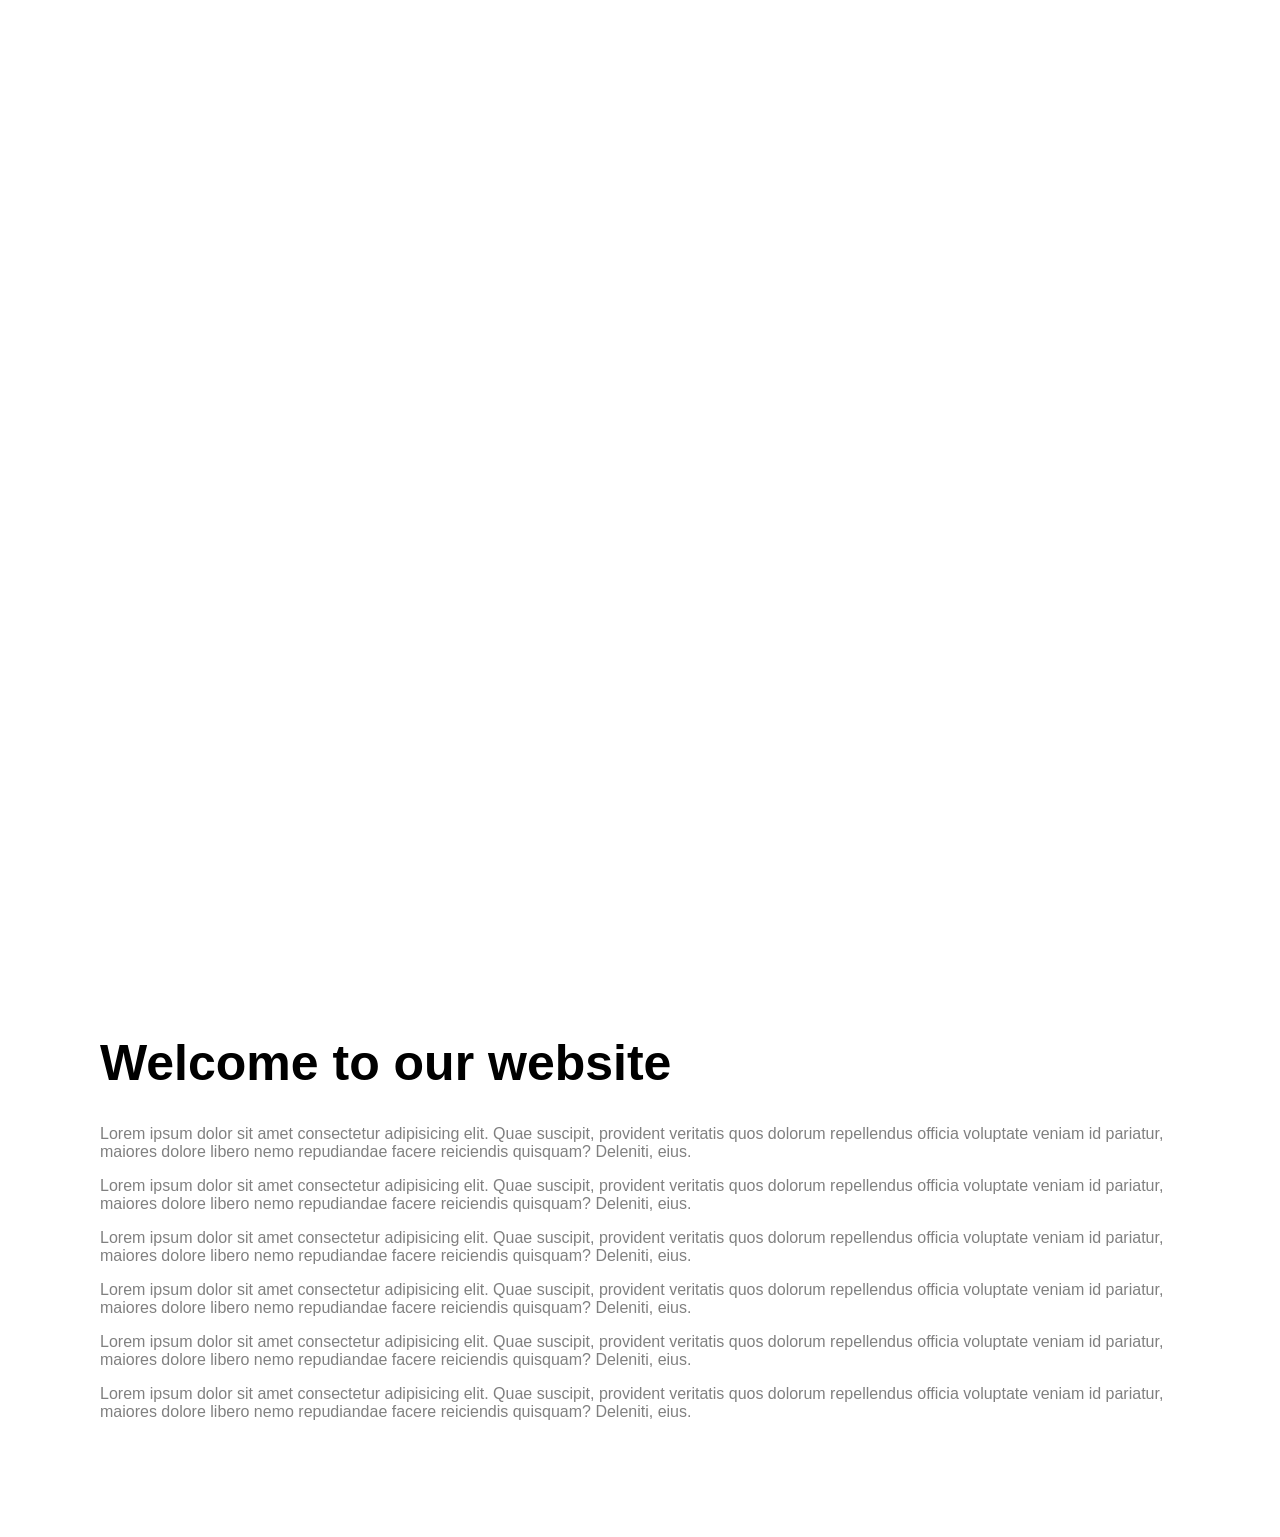
<file: Background Image Scroll Effect/index.html>
<!DOCTYPE html>
<html lang="en">
  <head>
    <meta charset="UTF-8" />
    <meta http-equiv="X-UA-Compatible" content="IE=edge" />
    <meta name="viewport" content="width=device-width, initial-scale=1.0" />
    <title>Background Image Scroll Effect</title>
    <link rel="stylesheet" href="style.css" />
  </head>
  <body>
    <div class="bg-image" id="bg-image"></div>
    <div class="container">
      <h1>Welcome to our website</h1>
      <p>
        Lorem ipsum dolor sit amet consectetur adipisicing elit. Quae suscipit,
        provident veritatis quos dolorum repellendus officia voluptate veniam id
        pariatur, maiores dolore libero nemo repudiandae facere reiciendis
        quisquam? Deleniti, eius.
      </p>
      <p>
        Lorem ipsum dolor sit amet consectetur adipisicing elit. Quae suscipit,
        provident veritatis quos dolorum repellendus officia voluptate veniam id
        pariatur, maiores dolore libero nemo repudiandae facere reiciendis
        quisquam? Deleniti, eius.
      </p>
      <p>
        Lorem ipsum dolor sit amet consectetur adipisicing elit. Quae suscipit,
        provident veritatis quos dolorum repellendus officia voluptate veniam id
        pariatur, maiores dolore libero nemo repudiandae facere reiciendis
        quisquam? Deleniti, eius.
      </p>
      <p>
        Lorem ipsum dolor sit amet consectetur adipisicing elit. Quae suscipit,
        provident veritatis quos dolorum repellendus officia voluptate veniam id
        pariatur, maiores dolore libero nemo repudiandae facere reiciendis
        quisquam? Deleniti, eius.
      </p>
      <p>
        Lorem ipsum dolor sit amet consectetur adipisicing elit. Quae suscipit,
        provident veritatis quos dolorum repellendus officia voluptate veniam id
        pariatur, maiores dolore libero nemo repudiandae facere reiciendis
        quisquam? Deleniti, eius.
      </p>
      <p>
        Lorem ipsum dolor sit amet consectetur adipisicing elit. Quae suscipit,
        provident veritatis quos dolorum repellendus officia voluptate veniam id
        pariatur, maiores dolore libero nemo repudiandae facere reiciendis
        quisquam? Deleniti, eius.
      </p>
    </div>
    <script src="index.js"></script>
  </body>
</html>
</file>
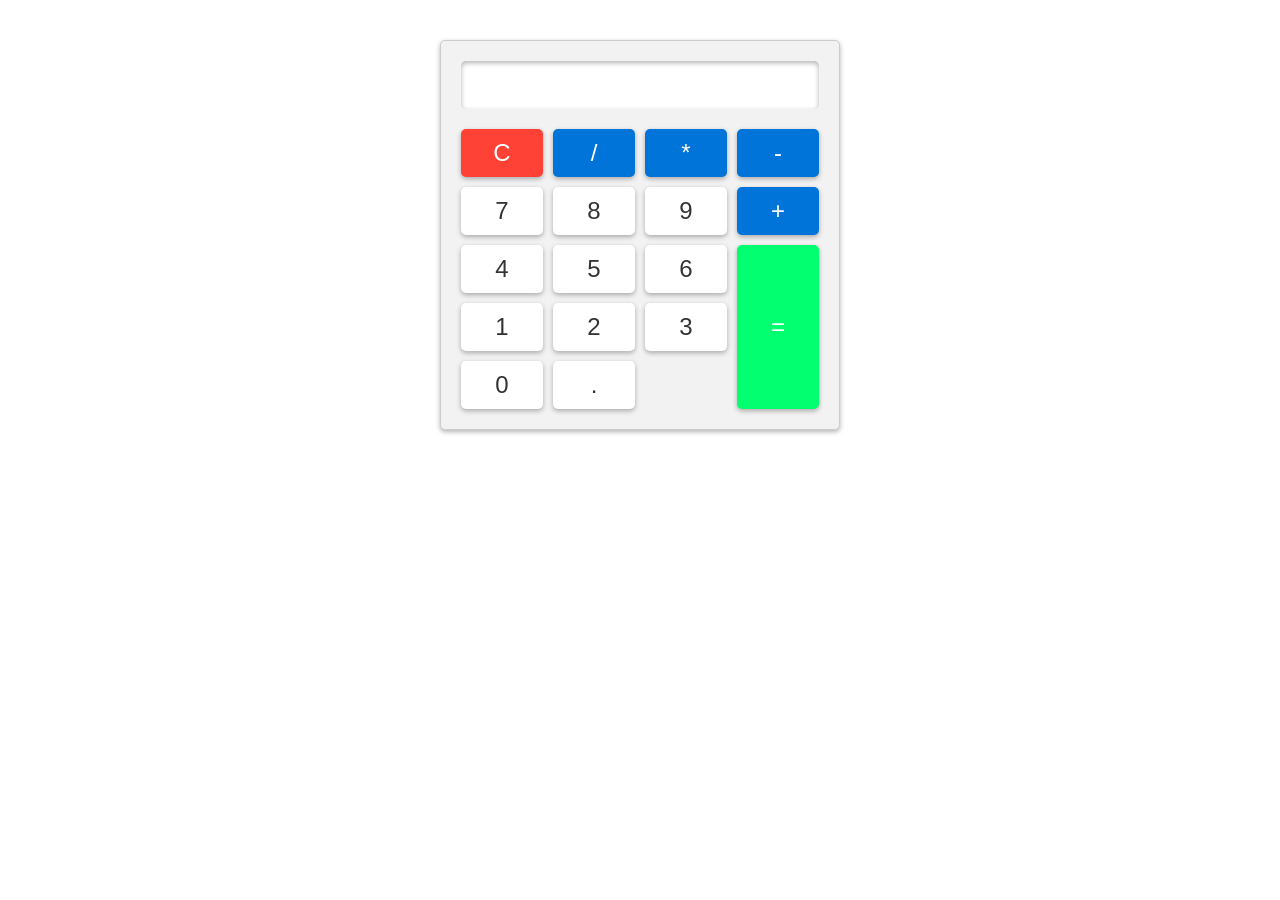
<file: Basic Calculator/index.html>
<!DOCTYPE html>
<html lang="en">
<head>
    <meta charset="UTF-8">
    <meta http-equiv="X-UA-Compatible" content="IE=edge">
    <meta name="viewport" content="width=device-width, initial-scale=1.0">
    <title>Basic Calculator</title>
    <link rel="stylesheet" href="style.css">
</head>
<body>
    <div class="calculator">
        <input type="text" id="result" readonly>
        <div class="buttons">
            <button class="clear">C</button>
            <button class="operator">/</button>
            <button class="operator">*</button>
            <button class="operator">-</button>
            <button class="number">7</button>
            <button class="number">8</button>
            <button class="number">9</button>
            <button class="operator">+</button>
            <button class="number">4</button>
            <button class="number">5</button>
            <button class="number">6</button>
            <button class="equals">=</button>
            <button class="number">1</button>
            <button class="number">2</button>
            <button class="number">3</button>
            <button class="number">0</button>
            <button class="decimal">.</button>
        </div>
    </div>
    <script src="index.js"></script>
</body>
</html>
</file>
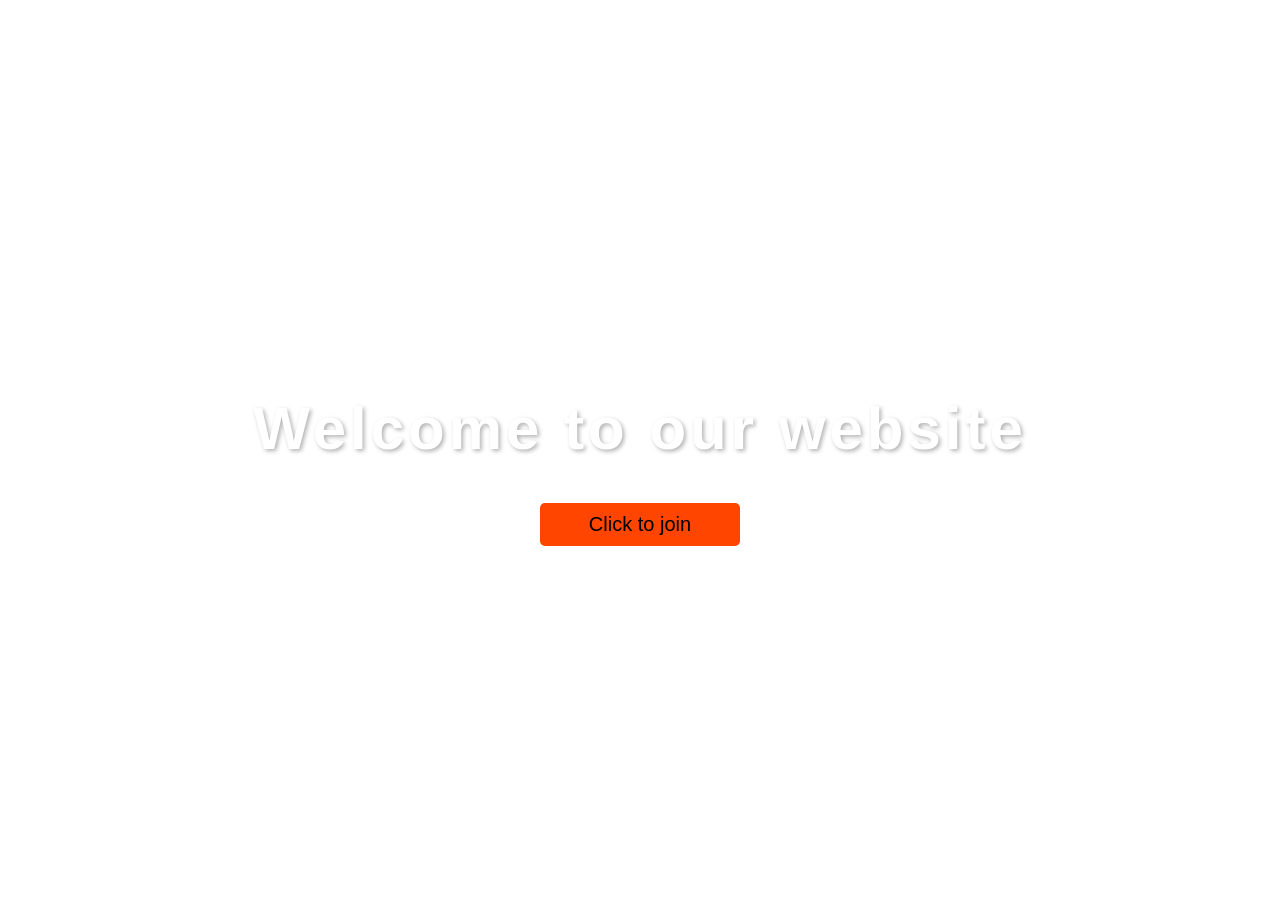
<file: Blurred Background Popup/index.html>
<!DOCTYPE html>
<html lang="en">
  <head>
    <meta charset="UTF-8" />
    <meta http-equiv="X-UA-Compatible" content="IE=edge" />
    <meta name="viewport" content="width=device-width, initial-scale=1.0" />
    <title>Blurred Background Popup</title>
    <link
      rel="stylesheet"
      href="https://cdnjs.cloudflare.com/ajax/libs/font-awesome/6.0.0-beta3/css/all.min.css"
      integrity="sha512-Fo3rlrZj/k7ujTnHg4CGR2D7kSs0v4LLanw2qksYuRlEzO+tcaEPQogQ0KaoGN26/zrn20ImR1DfuLWnOo7aBA=="
      crossorigin="anonymous"
      referrerpolicy="no-referrer"
    />
    <link rel="stylesheet" href="style.css" />
  </head>
  <body>
    <div class="container">
      <h1>Welcome to our website</h1>
      <button class="btn">Click to join</button>
    </div>
    <div class="popup-container active">
      <h4>20% OFF Offer</h4>
      <label for="email">Your Email</label>
      <input
        type="email"
        name="email"
        class="input"
        placeholder="Enter Your Email"
      />
      <button class="popup-btn">Join</button>
      <div class="close-icon">
        <i class="fas fa-times fa-2x"></i>
      </div>
    </div>
    <script src="index.js"></script>
  </body>
</html>
</file>
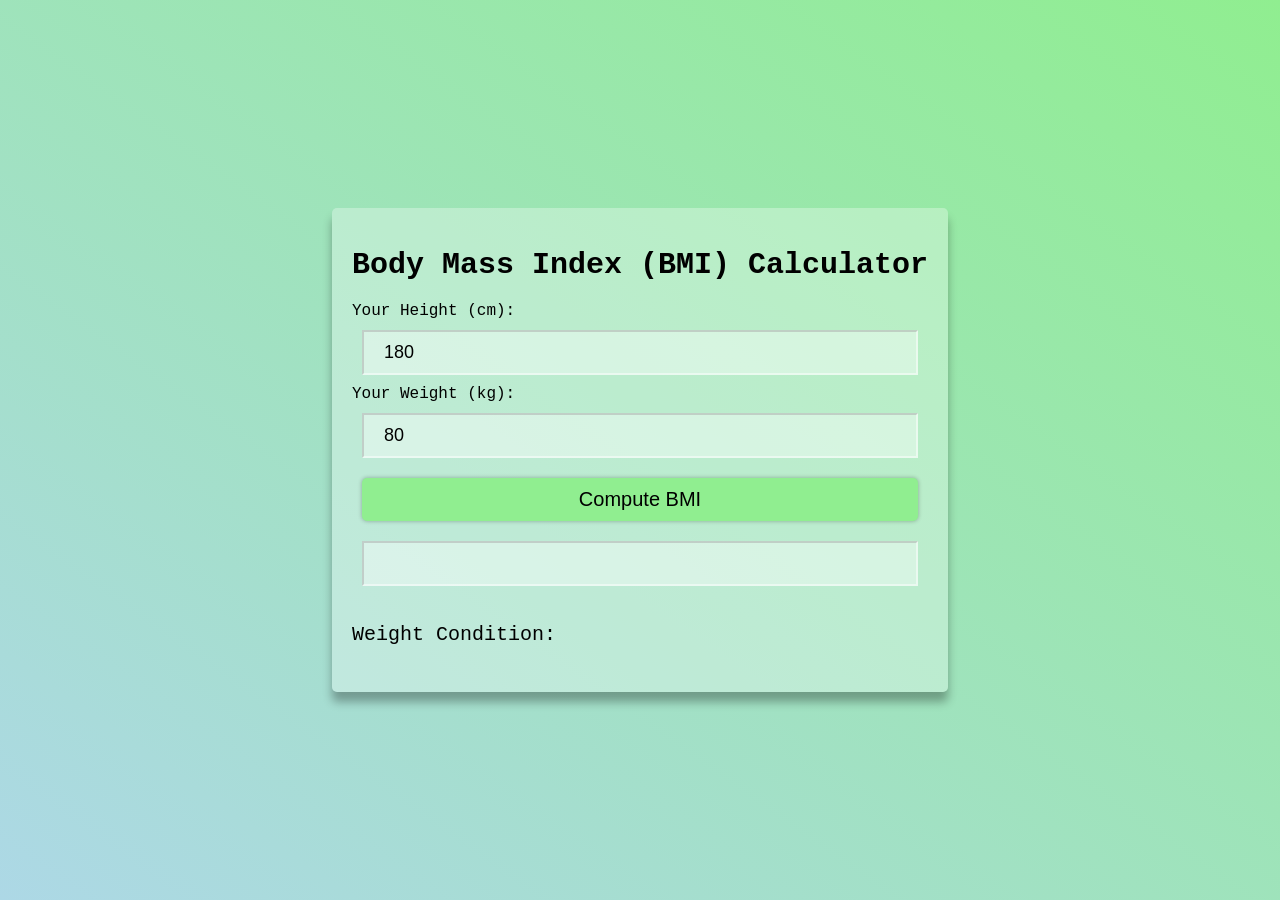
<file: BMI Calculator/index.html>
<!DOCTYPE html>
<html lang="en">
<head>
    <meta charset="UTF-8">
    <meta http-equiv="X-UA-Compatible" content="IE=edge">
    <meta name="viewport" content="width=device-width, initial-scale=1.0">
    <title>BMI Calculator</title>
    <link rel="stylesheet" href="style.css">
</head>
<body>
    <div class="container">
        <h1 class="heading">Body Mass Index (BMI) Calculator</h1>
        Your Height (cm):
        <input type="number" class="input" id="height" value="180" placeholder="Enter your height in cm">
        Your Weight (kg):
        <input type="number" class="input" id="weight" value="80" placeholder="Enter your weight in kg">
        <button class="btn" id="btn">Compute BMI</button>
        <input disabled type="text" class="input" id="bmi-result">
        <h4 class="info-text">Weight Condition: <span id="weight-condition"></span></h4>
    </div>
    <script src="index.js"></script>
</body>
</html>
</file>
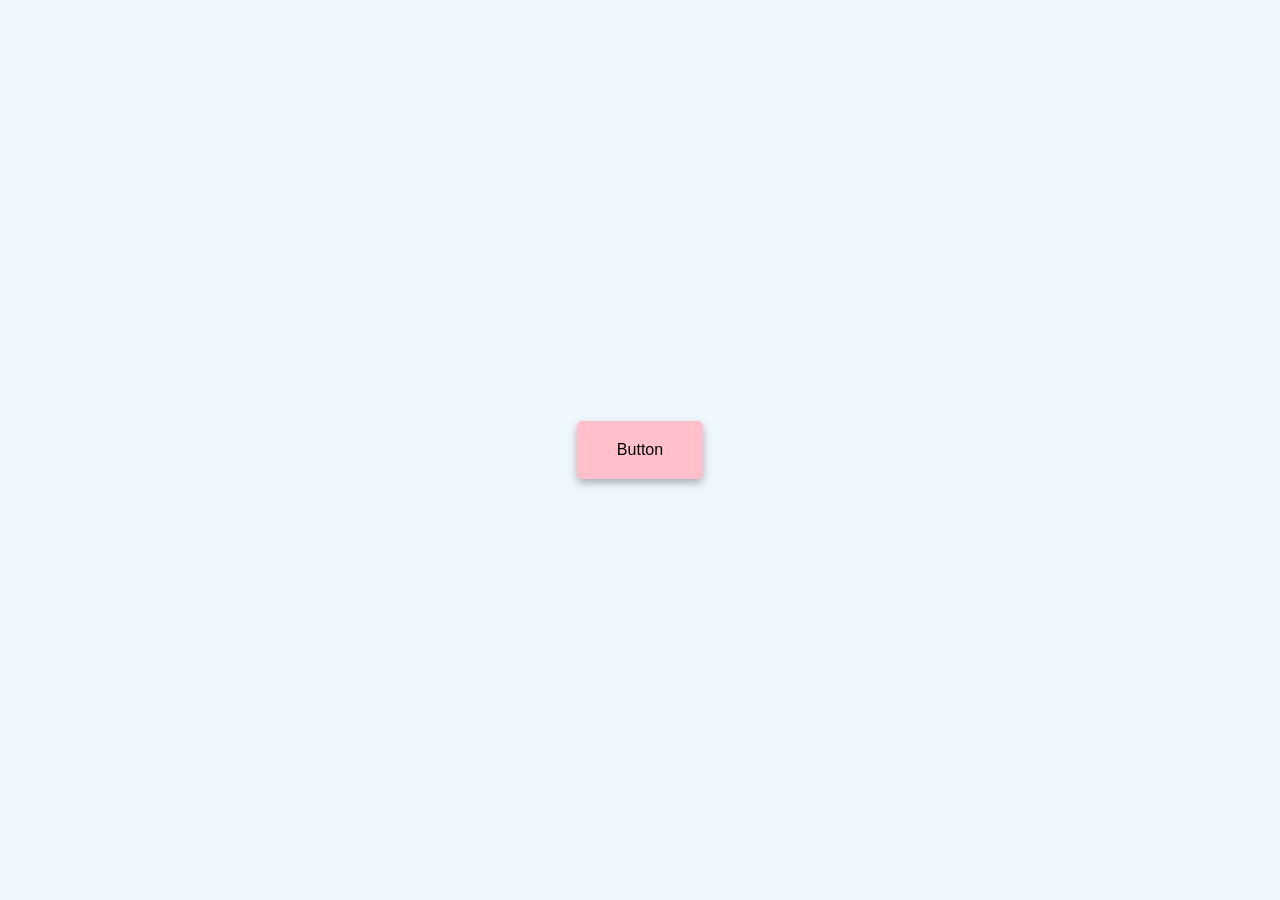
<file: Button Ripple Effect/index.html>
<!DOCTYPE html>
<html lang="en">
  <head>
    <meta charset="UTF-8" />
    <meta http-equiv="X-UA-Compatible" content="IE=edge" />
    <meta name="viewport" content="width=device-width, initial-scale=1.0" />
    <title>Button Ripple Effect</title>
    <link rel="stylesheet" href="style.css" />
  </head>
  <body>
    <a href="#" class="btn"><span>Button</span></a>
    <script src="index.js"></script>
  </body>
</html>
</file>
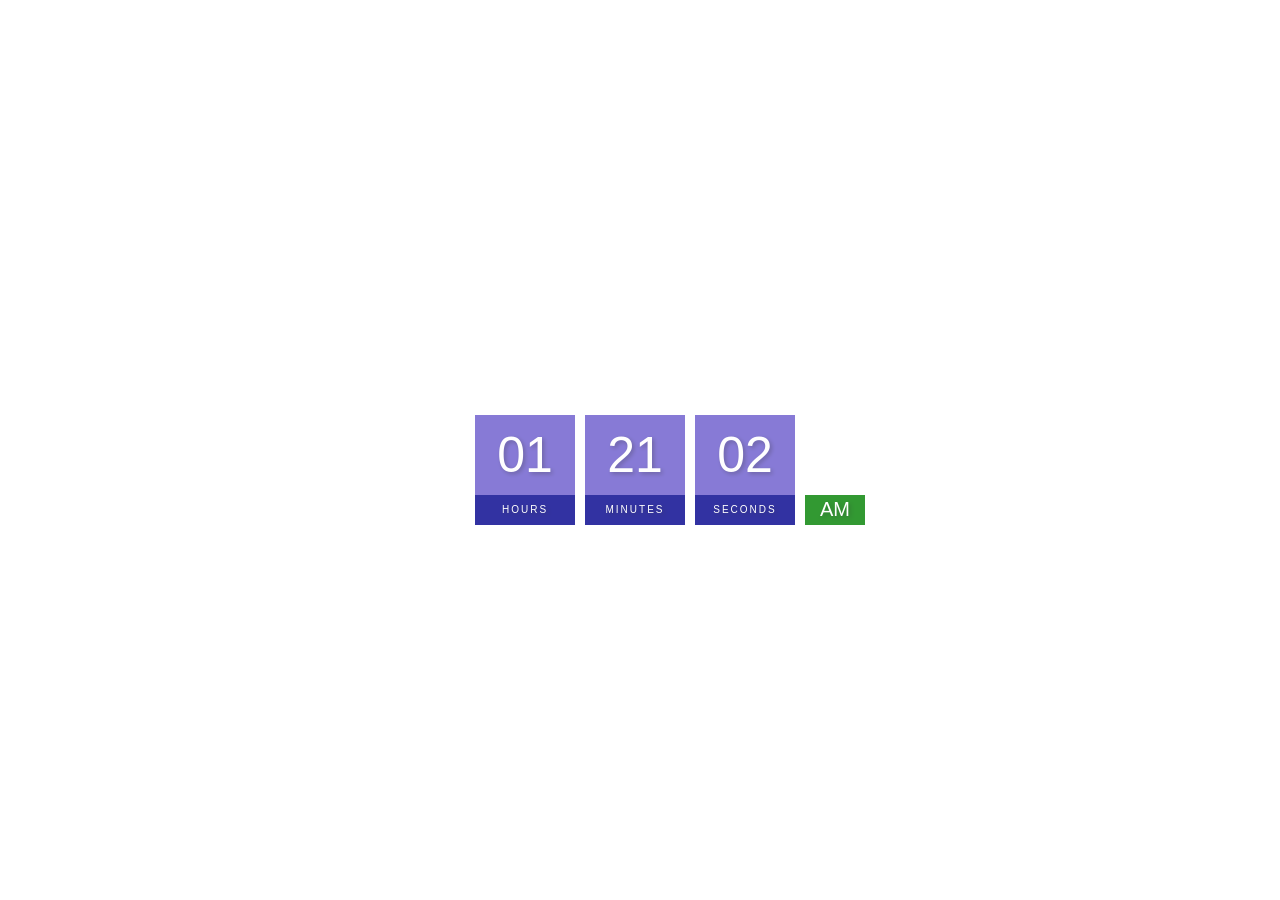
<file: Digital Clock/index.html>
<!DOCTYPE html>
<html lang="en">
  <head>
    <meta charset="UTF-8" />
    <meta http-equiv="X-UA-Compatible" content="IE=edge" />
    <meta name="viewport" content="width=device-width, initial-scale=1.0" />
    <title>Digital Clock</title>
    <link rel="stylesheet" href="style.css" />
  </head>
  <body>
    <h2>Digital Clock</h2>
    <div class="clock">
      <div>
        <span id="hour">00</span>
        <span class="text">Hours</span>
      </div>
      <div>
        <span id="minutes">00</span>
        <span class="text">Minutes</span>
      </div>
      <div>
        <span id="seconds">00</span>
        <span class="text">Seconds</span>
      </div>
      <div>
        <span id="ampm">AM</span>
      </div>
    </div>
    <script src="index.js"></script>
  </body>
</html>
</file>
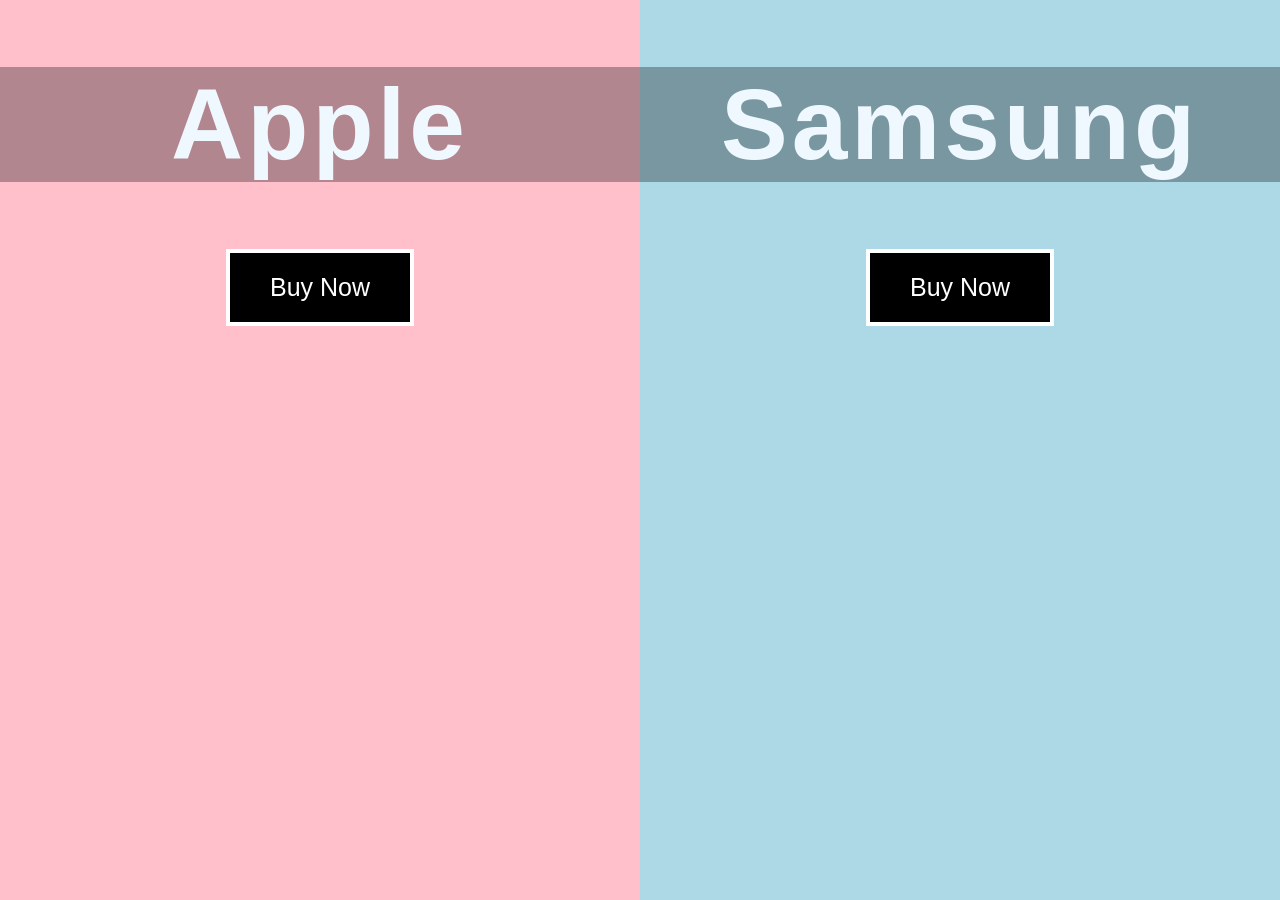
<file: Double Landing Page/index.html>
<!DOCTYPE html>
<html lang="en">
  <head>
    <meta charset="UTF-8" />
    <meta http-equiv="X-UA-Compatible" content="IE=edge" />
    <meta name="viewport" content="width=device-width, initial-scale=1.0" />
    <title>Double Landing Page</title>
    <link rel="stylesheet" href="style.css" />
  </head>
  <body>
    <div class="container">
      <div class="split left">
        <h1>Apple</h1>
        <button class="btn">Buy Now</button>
      </div>
      <div class="split right">
        <h1>Samsung</h1>
        <button class="btn">Buy Now</button>
      </div>
    </div>
    <script src="index.js"></script>
  </body>
</html>
</file>
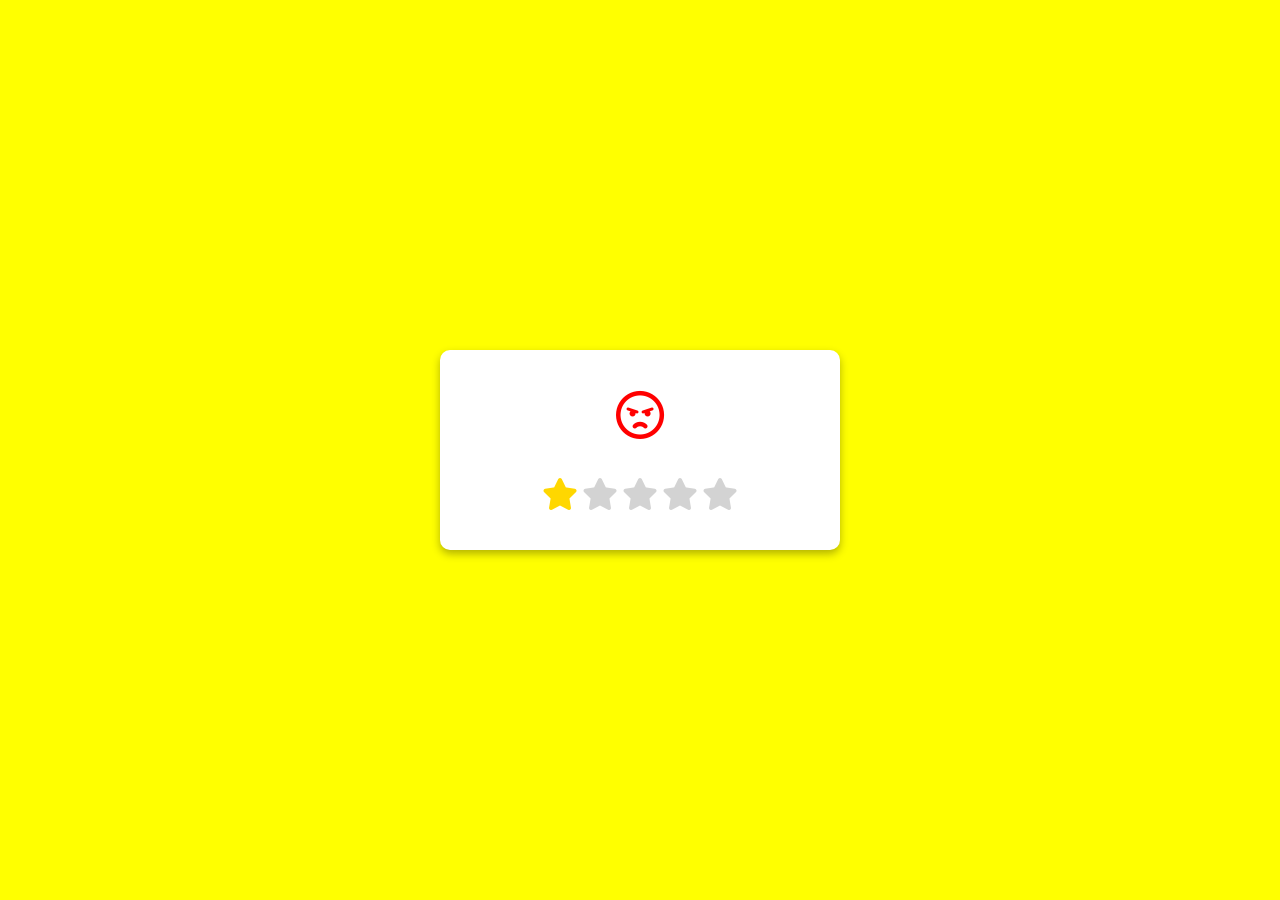
<file: Emoji Rating/index.html>
<!DOCTYPE html>
<html lang="en">
  <head>
    <meta charset="UTF-8" />
    <meta http-equiv="X-UA-Compatible" content="IE=edge" />
    <meta name="viewport" content="width=device-width, initial-scale=1.0" />
    <title>Emoji Rating</title>
    <link
      rel="stylesheet"
      href="https://cdnjs.cloudflare.com/ajax/libs/font-awesome/6.0.0-beta2/css/all.min.css"
      integrity="sha512-YWzhKL2whUzgiheMoBFwW8CKV4qpHQAEuvilg9FAn5VJUDwKZZxkJNuGM4XkWuk94WCrrwslk8yWNGmY1EduTA=="
      crossorigin="anonymous"
      referrerpolicy="no-referrer"
    />
    <link rel="stylesheet" href="style.css" />
  </head>
  <body>
    <div class="feedback-container">
      <div class="emoji-container">
        <i class="far fa-angry fa-3x"></i>
        <i class="far fa-frown fa-3x"></i>
        <i class="far fa-meh fa-3x"></i>
        <i class="far fa-smile fa-3x"></i>
        <i class="far fa-laugh fa-3x"></i>
      </div>
      <div class="rating-container">
        <i class="fas fa-star fa-2x active"></i>
        <i class="fas fa-star fa-2x"></i>
        <i class="fas fa-star fa-2x"></i>
        <i class="fas fa-star fa-2x"></i>
        <i class="fas fa-star fa-2x"></i>
      </div>
    </div>
    <script src="index.js"></script>
  </body>
</html>
</file>
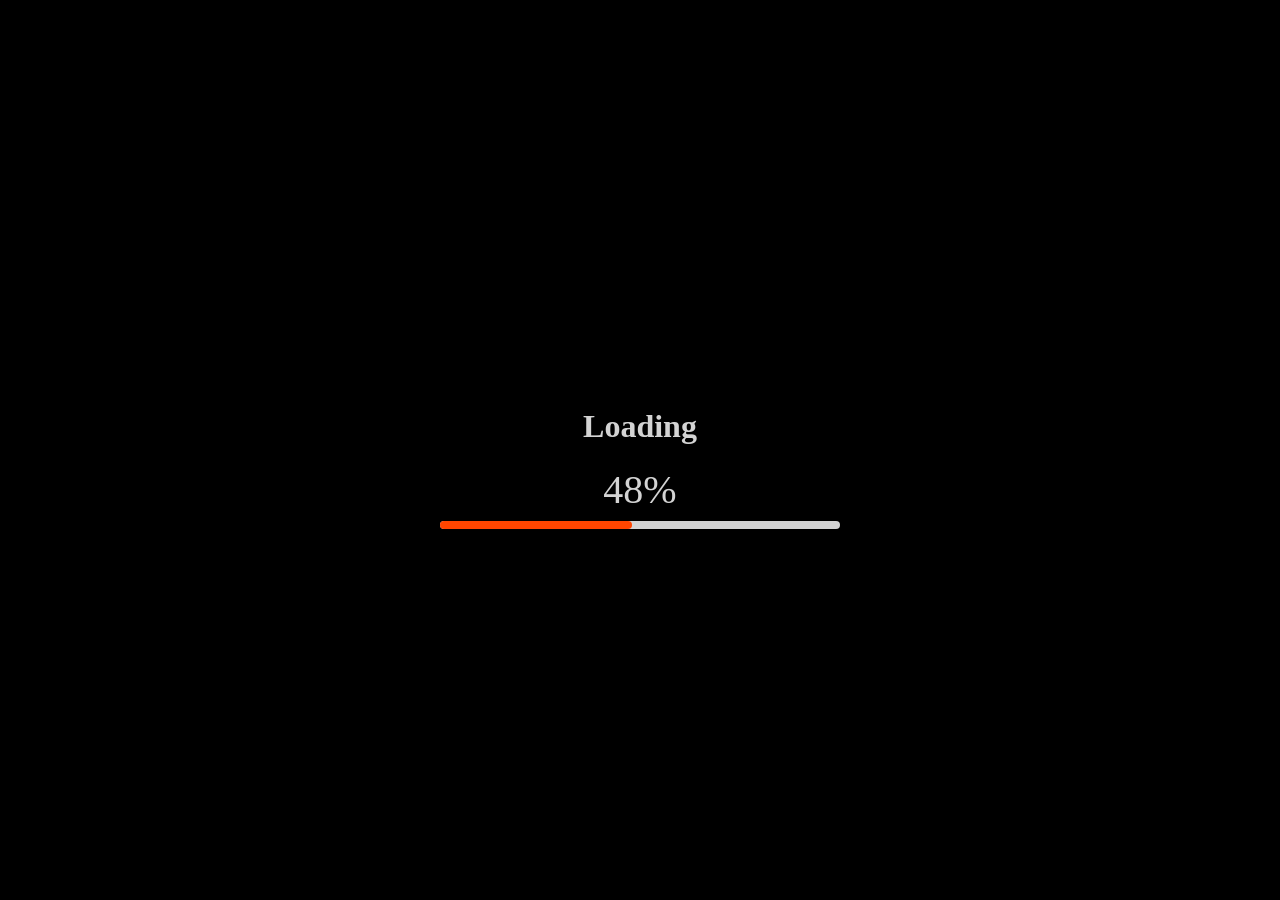
<file: Loading Bar/index.html>
<!DOCTYPE html>
<html lang="en">
  <head>
    <meta charset="UTF-8" />
    <meta http-equiv="X-UA-Compatible" content="IE=edge" />
    <meta name="viewport" content="width=device-width, initial-scale=1.0" />
    <title>Loading Bar</title>
    <link rel="stylesheet" href="style.css" />
  </head>
  <body>
    <div class="container">
      <h1>Loading</h1>
      <div class="counter">0%</div>
      <hr class="loading-bar-back" />
      <hr class="loading-bar-front" />
    </div>
    <script src="index.js"></script>
  </body>
</html>
</file>
<file: Background Image Scroll Effect/style.css>
body {
  margin: 0;
  font-family: sans-serif;
}

.bg-image {
  width: 100%;
  height: 100vh;
  background: url("https://images.unsplash.com/photo-1540206395-68808572332f?ixlib=rb-1.2.1&ixid=MnwxMjA3fDB8MHxwaG90by1wYWdlfHx8fGVufDB8fHx8&auto=format&fit=crop&w=626&q=80");
  background-position: center;
  background-attachment: fixed;
  background-size: 160%;
}

.container {
  padding: 100px;
}

h1 {
  font-size: 50px;
}
p {
  color: grey;
}

@media (max-width: 500px) {
  .container {
    padding: 10px;
  }
}
</file>
<file: Basic Calculator/style.css>
* {
  box-sizing: border-box;
  margin: 0;
}

.calculator {
  background-color: #f2f2f2;
  padding: 20px;
  max-width: 400px;
  margin: 0 auto;
  border: solid 1px #ccc;
  box-shadow: 0 2px 5px rgba(0, 0, 0, 0.3);
  border-radius: 5px;
  margin-top: 40px;
}

#result{
    width: 100%;
    padding: 10px;
    font-size: 24px;
    border: none;
    box-shadow: 0 2px 5px rgba(0, 0, 0, 0.3) inset;
    border-radius: 5px;
}

.buttons{
    display: grid;
    grid-template-columns: repeat(4, 1fr);
    grid-gap: 10px;
    margin-top: 20px;
}

button{
    padding: 10px;
    font-size: 24px;
    border: none;
    box-shadow: 0 2px 5px rgba(0, 0, 0, 0.3);
    border-radius: 5px;
    cursor: pointer;
    transition: background-color 0.3s ease;

}

button:hover{
    background-color: #ddd;
}

.clear{
    background-color: #ff4136;
    color: #fff;
}

.number, .decimal{
    background-color: #fff;
    color: #333;

}

.operator{
    background-color: #0074d9;
    color: #fff;
}

.equals{
    background-color: #01ff70;
    grid-row: span 3;
    color: #fff;
}
</file>
<file: Blurred Background Popup/style.css>
body {
  margin: 0;
}

.container {
  display: flex;
  flex-direction: column;
  align-items: center;
  height: 100vh;
  justify-content: center;
  background: url("https://images.unsplash.com/photo-1560762484-813fc97650a0?ixlib=rb-1.2.1&ixid=MnwxMjA3fDB8MHxwaG90by1wYWdlfHx8fGVufDB8fHx8&auto=format&fit=crop&w=1074&q=80");
  background-size: cover;
  text-align: center;
  transition: filter 0.7s;
}

h1 {
  font-size: 60px;
  color: white;
  font-family: Impact, Haettenschweiler, "Arial Narrow Bold", sans-serif;
  letter-spacing: 4px;
  text-shadow: 2px 2px 4px rgba(0, 0, 0, 0.3);
}

.btn {
  padding: 10px 20px;
  width: 200px;
  cursor: pointer;
  background-color: orangered;
  border: none;
  border-radius: 5px;
  font-size: 20px;
}

.btn:hover {
  filter: brightness(0.8);
}

.active.container {
  filter: blur(5px) brightness(0.7);
}

.popup-container {
  position: fixed;
  left: 50%;
  transform: translateX(-50%);
  background-color: white;
  width: 400px;
  height: 200px;
  top: 30%;
  display: flex;
  flex-direction: column;
  padding: 20px;
  background: url("https://images.unsplash.com/uploads/141103282695035fa1380/95cdfeef?ixlib=rb-1.2.1&ixid=MnwxMjA3fDB8MHxwaG90by1wYWdlfHx8fGVufDB8fHx8&auto=format&fit=crop&w=1730&q=80");
  background-size: cover;
  border-radius: 10px;
  box-shadow: 0 4px 8px rgba(0, 0, 0, 0.3);
  opacity: 1;
  transition: all 0.7s;
}

h4 {
  font-size: 30px;
  margin: 10px 0;
  font-family: sans-serif;
  color: blueviolet;
}

label {
  color: blueviolet;
  font-family: sans-serif;
}

.popup-btn {
  background-color: orangered;
  padding: 10px;
  font-size: 20px;
  cursor: pointer;
  border: 2px solid;
}

.input {
  border: 2px solid;
  padding: 10px;
  margin: 10px 0;
  font-size: 20px;
  text-align: center;
}

.input::placeholder {
  color: lightgray;
}

.close-icon {
  position: absolute;
  right: 20px;
  cursor: pointer;
}

.close-icon:hover {
  color: orangered;
}

.active.popup-container {
  visibility: hidden;
  opacity: 0;
  top: 10%;
}
</file>
<file: BMI Calculator/style.css>
body{
    margin: 0;
    background: linear-gradient(to left bottom, lightgreen, lightblue);
    display: flex;
    min-height: 100vh;
    justify-content: center;
    align-items: center;
    font-family: 'Courier New', Courier, monospace;
}

.container{
    background: rgba(255,255,255, .3);
    padding: 20px;
    display: flex;
    flex-direction: column;
    border-radius: 5px;
    box-shadow: 0 10px 10px rgba(0,0,0,.3);
    margin: 5px;
}

.heading{
    font-size: 30px;
}

.input{
    padding: 10px 20px;
    font-size: 18px;
    background: rgba(255,255,255, .4);
    border-color: rgba(255,255,255, .5);
    margin: 10px;
}

.btn{
    background-color: lightgreen;
    border: none;
    padding: 10px 20px;
    border-radius: 5px;
    margin: 10px;
    font-size: 20px;
    box-shadow: 0 0 4px rgba(0,0,0,.3);
    cursor: pointer;
}

.btn:hover{
    box-shadow: 0 0 8px rgba(0,0,0,.3);
    transition: all 300ms ease;
}

.info-text{
    font-size: 20px;
    font-weight: 500;
}
</file>
<file: Button Ripple Effect/style.css>
body {
  margin: 0;
  display: flex;
  justify-content: center;
  height: 100vh;
  align-items: center;
  background-color: aliceblue;
  font-family: sans-serif;
}

.btn {
  background-color: pink;
  padding: 20px 40px;
  border-radius: 5px;
  box-shadow: 0 4px 8px rgba(0, 0, 0, 0.3);
  text-decoration: none;
  color: black;
  position: relative;
  overflow: hidden;
}

.btn span {
  position: relative;
  z-index: 1;
}

.btn::before {
  content: "";
  position: absolute;
  background-color: orangered;
  width: 0;
  height: 0;
  left: var(--xPos);
  top: var(--yPos);
  transform: translate(-50%, -50%);
  border-radius: 50%;
  transition: width 0.5s, height 0.5s;
}

.btn:hover::before {
  width: 300px;
  height: 300px;
}
</file>
<file: Digital Clock/style.css>
body {
  margin: 0;
  font-family: sans-serif;
  display: flex;
  flex-direction: column;
  align-items: center;
  height: 100vh;
  justify-content: center;
  background: url("https://images.unsplash.com/photo-1499002238440-d264edd596ec?ixlib=rb-1.2.1&ixid=MnwxMjA3fDB8MHxwaG90by1wYWdlfHx8fGVufDB8fHx8&auto=format&fit=crop&w=1470&q=80");
  background-size: cover;
  overflow: hidden;
}

h2 {
  text-transform: uppercase;
  letter-spacing: 4px;
  font-size: 14px;
  text-align: center;
  color: white;
}

.clock {
  display: flex;
}

.clock div {
  margin: 5px;
  position: relative;
}

.clock span {
  width: 100px;
  height: 80px;
  background: slateblue;
  opacity: 0.8;
  color: white;
  display: flex;
  justify-content: center;
  align-items: center;
  font-size: 50px;
  text-shadow: 2px 2px 4px rgba(0, 0, 0, 0.3);
}

.clock .text {
  height: 30px;
  font-size: 10px;
  text-transform: uppercase;
  letter-spacing: 2px;
  background: darkblue;
  opacity: 0.8;
}

.clock #ampm {
  bottom: 0;
  position: absolute;
  width: 60px;
  height: 30px;
  font-size: 20px;
  background: green;
}
</file>
<file: Double Landing Page/style.css>
body {
  margin: 0;
  display: flex;
  justify-content: center;
  height: 100vh;
  align-items: center;
  text-align: center;
  font-family: Impact, Haettenschweiler, "Arial Narrow Bold", sans-serif;
}

h1 {
  font-size: 100px;
  color: aliceblue;
  background-color: rgba(0, 0, 0, 0.3);
  letter-spacing: 4px;
}

.btn {
  background-color: black;
  color: white;
  padding: 20px 40px;
  font-size: 25px;
  border: 4px solid;
  cursor: pointer;
  transition: 1s background-color;
  white-space: nowrap;
}

.btn:hover {
  background-color: white;
  color: black;
}

.split {
  width: 50%;
  height: 100%;
  top: 0;
  overflow: hidden;
}

.split.left {
  position: absolute;
  left: 0;
  background-color: pink;
  background-image: url("https://store.storeimages.cdn-apple.com/4982/as-images.apple.com/is/iphone-13-pro-family-hero?wid=940&hei=1112&fmt=png-alpha&.v=1631220221000");
  background-size: cover;
}

.split.right {
  position: absolute;
  right: 0;
  background-color: lightblue;
  background-image: url("https://pisces.bbystatic.com/image2/BestBuy_US/images/products/6465/6465022_sd.jpg;maxHeight=640;maxWidth=550");
  background-size: cover;
}

.active-left .left {
  width: 75%;
}

.active-left .right {
  width: 25%;
}

.active-right .left {
  width: 25%;
}

.active-right .right {
  width: 75%;
}

.left,
.right {
  transition: width 2s ease-in-out;
}
</file>
<file: Emoji Rating/style.css>
body {
  margin: 0;
  display: flex;
  justify-content: center;
  height: 100vh;
  align-items: center;
  background-color: yellow;
}

.feedback-container {
  background-color: white;
  width: 400px;
  height: 200px;
  box-shadow: 0 4px 8px rgba(0, 0, 0, 0.3);
  border-radius: 10px;
  position: relative;
}

.emoji-container {
  position: absolute;
  left: 50%;
  transform: translateX(-50%);
  top: 20%;
  width: 50px;
  height: 50px;
  border-radius: 50%;
  display: flex;
  overflow: hidden;
}

.far {
  margin: 1px;
  transform: translateX(0);
  transition: transform 0.2s;
}

.rating-container {
  position: absolute;
  left: 50%;
  transform: translateX(-50%);
  bottom: 20%;
}

.fa-star {
  color: lightgray;
  cursor: pointer;
}

.fa-star.active {
  color: gold;
}
</file>
<file: Loading Bar/style.css>
body {
  margin: 0;
  display: flex;
  justify-content: center;
  height: 100vh;
  align-items: center;
  background-color: black;
  color: lightgray;
  font-family: cursive;
}

.container {
  text-align: center;
  width: 400px;
  position: relative;
}

.counter {
  font-size: 40px;
}

.loading-bar-back {
  position: absolute;
  height: 8px;
  background-color: lightgray;
  width: 100%;
  border-radius: 5px;
  border: none;
}

.loading-bar-front {
  position: absolute;
  height: 8px;
  background-color: orangered;
  width: 0%;
  border-radius: 5px;
  border: none;
}
</file>
